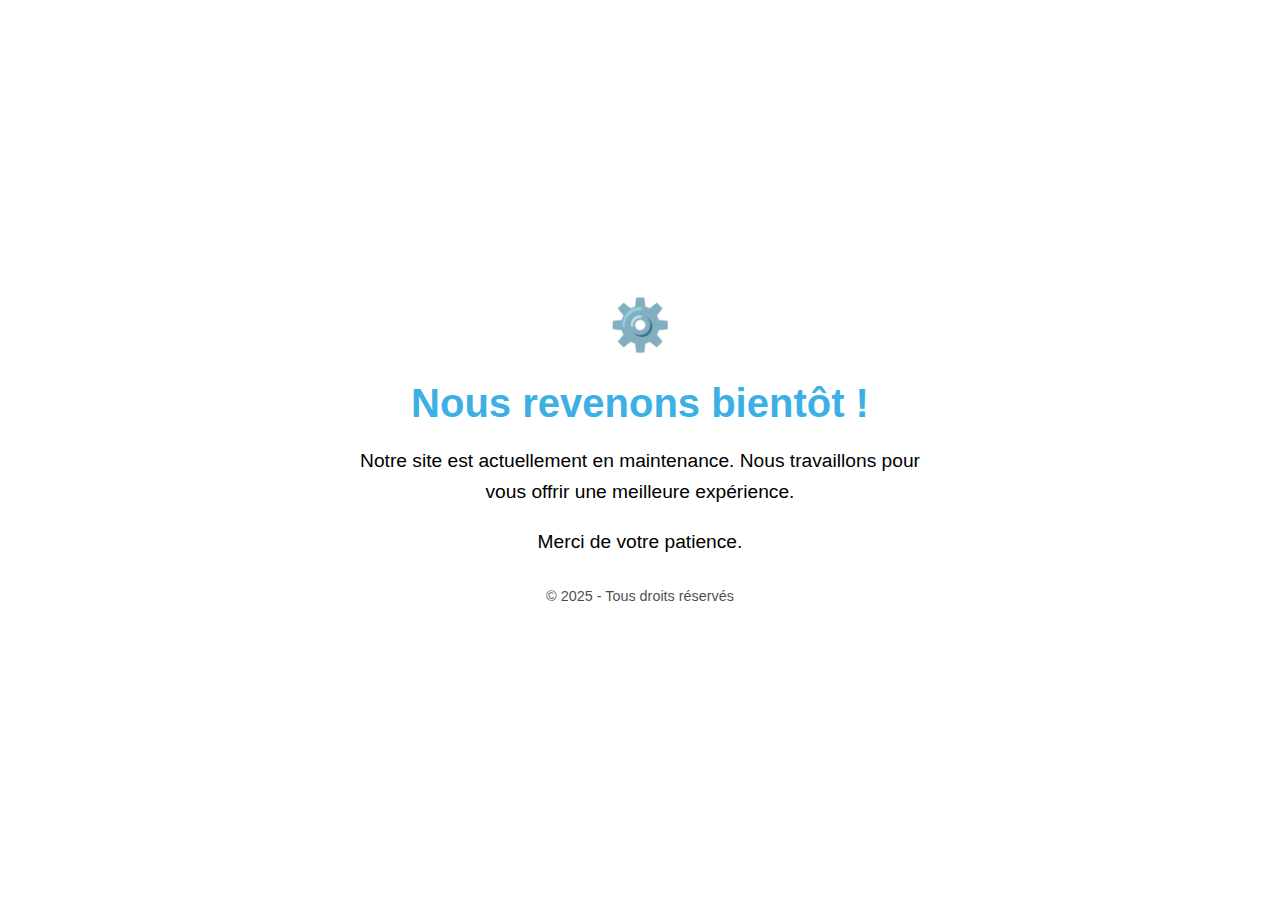
<file: index.html>
<!DOCTYPE html>
<html lang="fr">
<head>
    <meta charset="UTF-8">
    <meta name="viewport" content="width=device-width, initial-scale=1.0">
    <title>Site en Maintenance</title>
    <style>
        /* Styles généraux */
        body {
            font-family: Arial, sans-serif;
            background-color: white;
            margin: 0;
            height: 100vh; /* Prend toute la hauteur de la fenêtre */
            display: flex; /* Utilisation de Flexbox */
            justify-content: center; /* Centre horizontalement */
            align-items: center; /* Centre verticalement */
        }

        .container {
            max-width: 90%; /* Utilisation d'une largeur relative */
            width: 600px; /* Largeur maximale pour les écrans larges */
            text-align: center; /* Texte centré dans le conteneur */
        }

        h1 {
            font-size: 2.5em; /* Taille de police fluide */
            color: #3CB0E5;
            margin-bottom: 20px;
        }

        p {
            font-size: 1.2em; /* Taille de police adaptée */
            margin-top: 10px;
            line-height: 1.6; /* Meilleure lisibilité */
        }

        .gear {
            font-size: 50px;
            animation: spin 2s linear infinite;
            display: inline-block;
        }

        @keyframes spin {
            0% { transform: rotate(0deg); }
            100% { transform: rotate(360deg); }
        }

        .footer {
            margin-top: 30px;
            font-size: 0.9em;
            opacity: 0.7;
        }

        /* Media queries pour petits écrans */
        @media (max-width: 768px) {
            h1 {
                font-size: 2em; /* Réduction de la taille pour petits écrans */
            }

            p {
                font-size: 1em; /* Ajustement de la taille du texte */
                margin-top: 8px;
            }

            .gear {
                font-size: 40px; /* Réduction de l'icône pour petits écrans */
            }
        }

        @media (max-width: 480px) {
            h1 {
                font-size: 1.8em; /* Plus petit pour très petits écrans */
                margin-bottom: 15px;
            }

            p {
                font-size: 0.9em; /* Texte encore plus compact */
                line-height: 1.4; /* Réduction de l'espacement entre les lignes */
            }

            .gear {
                font-size: 35px; /* Taille réduite encore davantage */
            }
        }
    </style>
</head>
<body>

    <div class="container">
        <div class="gear">⚙️</div>
        <h1>Nous revenons bientôt !</h1>
        <p>Notre site est actuellement en maintenance. Nous travaillons pour vous offrir une meilleure expérience.</p>
        <p>Merci de votre patience.</p>
        <div class="footer">© 2025 - Tous droits réservés</div>
    </div>

</body>
</html>
</file>
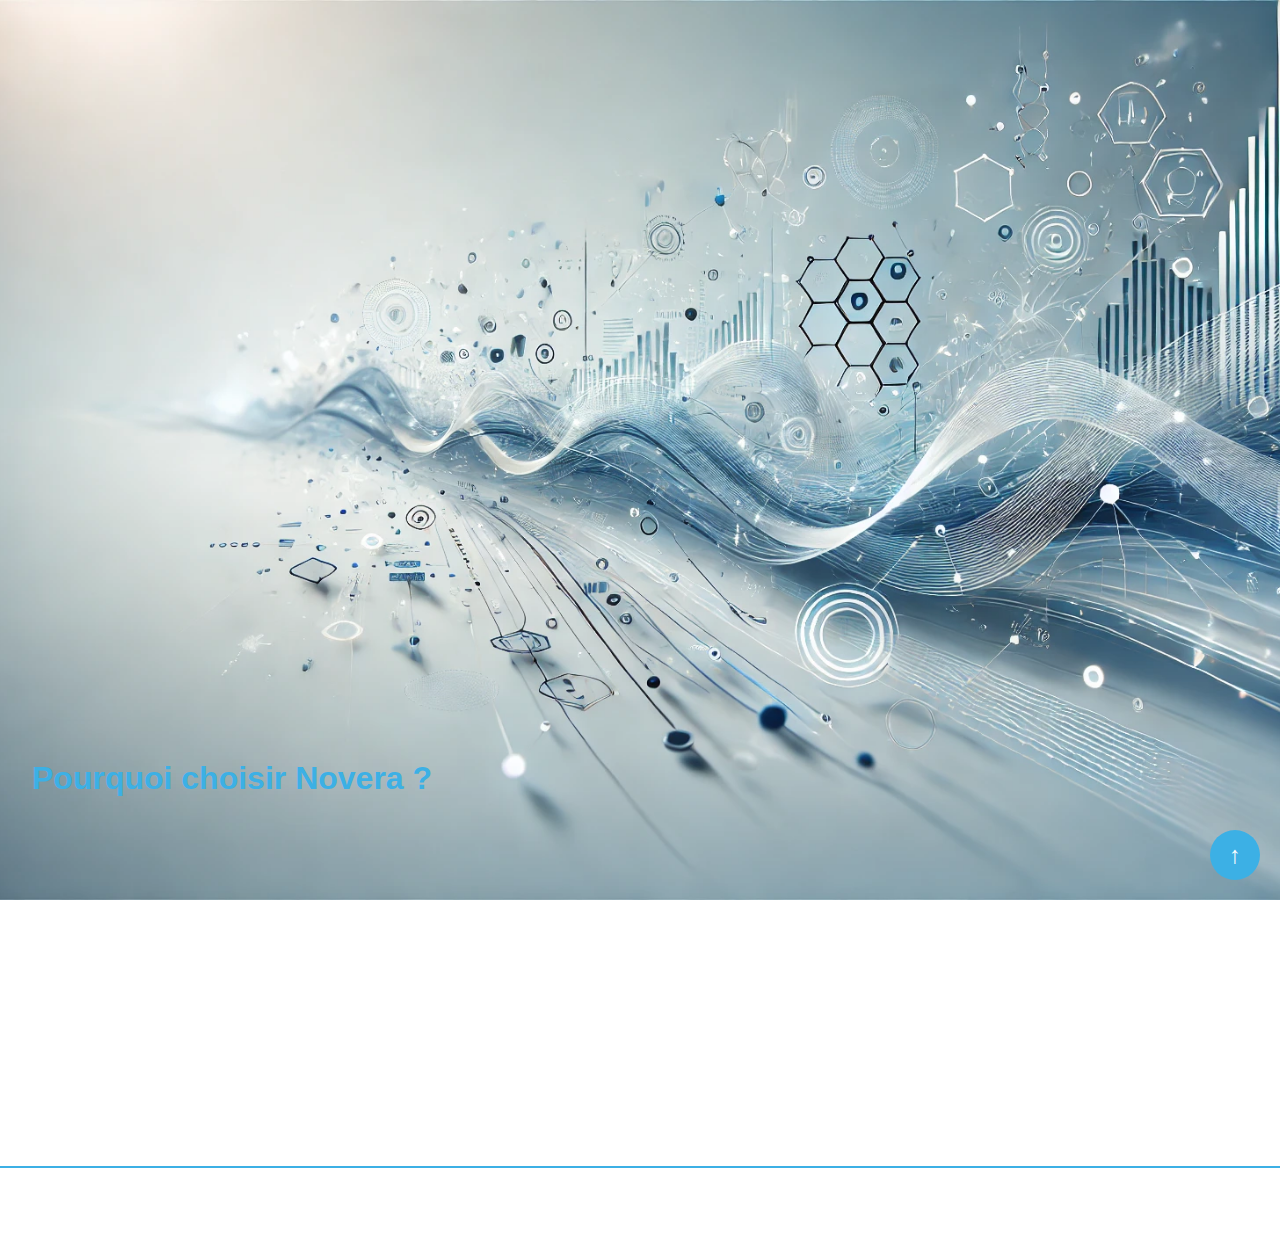
<file: a-propos.html>
<!DOCTYPE html>
    <html lang="fr">
        <head>
            <link rel="icon" sizes="any" href="favicon-32x32.png">
            <link rel="apple-touch-icon" sizes="180x180" href="/apple-touch-icon.png">
            <link rel="icon" type="image/png" sizes="32x32" href="/favicon-32x32.png">
            <link rel="icon" type="image/png" sizes="16x16" href="/favicon-16x16.png">
            <link rel="manifest" href="/site.webmanifest">
            <link rel="mask-icon" href="/safari-pinned-tab.svg" color="#5bbad5">
            <link rel="shortcut icon" href="favicon-32x32.png">
            <link rel="icon" sizes="192x192" href="/android-chrome-192x192.png">
            <link rel="icon" sizes="512x512" href="/android-chrome-512x512.png">
            <meta name="msapplication-TileColor" content="#da532c">
            <meta name="msapplication-config" content="/browserconfig.xml">
            <meta name="theme-color" content="#ffffff">
            
            <meta charset="UTF-8">
            <meta name="viewport" content="width=device-width, initial-scale=1.0">
            <meta name="description" content="Novera - Experts en marketing digital aidant les entreprises à se développer en ligne grâce à des solutions innovantes.">
            <link rel="stylesheet" href="apropos.css">
            <meta name="keywords" content="marketing digital,Stratégie sur mesure, SEO, solutions digitales, visibilité en ligne, publicité en ligne, stratégie digitale">
            <title>À propos - Novera</title>

        </head>
        
    <body>

    <!-- HEADER -->
    <header id="main-header">
        <button class="burger-menu" onclick="toggleMenu()">
            <span></span>
            <span></span>
            <span></span>
        </button>
        <nav class="nav-sidebar" id="nav-sidebar">
            <button class="close-menu" onclick="toggleMenu()">✕</button>
            <a href="index.html" class="nav-link">Accueil</a>
            <a href="services.html" class="nav-link">Services</a>
            <!-- Suppression du lien et du logo pour mobile -->
            <a href="a-propos.html" class="nav-link">À propos</a>
            <a href="contact.html" class="nav-link">Contact</a>
        </nav>
        <div class="desktop-nav">
            <a href="index.html" class="nav-link">Accueil</a>
            <a href="services.html" class="nav-link">Services</a>
            <a href="index.html" class="nav-link logo-link" id="logo-link">
                <img src="Images/vrailogo.jpeg" class="Logo" alt="Logo Agence Novera">
            </a>
            <a href="a-propos.html" class="nav-link">À propos</a>
            <a href="contact.html" class="nav-link">Contact</a>
        </div>
    </header>

        <main>
            <div class="about-container">
                <h1>À propos de Novera</h1>
                <p>Nous sommes spécialisés dans le marketing digital pour aider les entreprises à se développer en ligne grâce à des solutions innovantes.</p>
                
                <h2>Notre Mission</h2>
                <p>Notre mission est d'accompagner nos clients dans leur transformation numérique en leur offrant des services personnalisés qui répondent à leurs besoins spécifiques.</p>
                
                <h2>Notre Équipe</h2>
                <p>Notre équipe est composée de professionnels passionnés par le marketing digital et prêts à relever tous les défis pour garantir la réussite de nos clients.</p>
            </div>
        </main>
        <section id="features" class="services-container">
                <h2>Pourquoi choisir Novera ?</h2>
                <div class="services-list">
                    <div class="service-block Strat">
                        
                        <img src="Images/stratégie-removebg-preview.png" alt="Stratégie">
                        <h3>Stratégie sur mesure</h3>
                        <p>Chaque client bénéficie d'une solution adaptée à ses besoins.</p>
                    </div>
                    <div class="service-block creativite">
                        
                        <img src="Images/créative-removebg-preview.png" alt="Créativité">
                        <h3>Créativité unique</h3>
                        <p>Nous apportons des idées originales pour mettre en avant votre marque.</p>
                    </div>
                    <div class="service-block service-client">
                        
                        <img src="Images/support_client_-removebg-preview.png" alt="Service Client">
                        <h3>Support client 24/7</h3>
                        <p>Notre équipe est disponible à tout moment pour vous accompagner.</p>
                    </div>
                </div>
        </section>
        

        
        <button id="scrollTopBtn">↑</button>
        <!-- Footer -->
        <footer>
            <a href="https://www.instagram.com">
                <img src="Images/icons8-instagram.svg" alt="Instagram">
            </a>
            <a href="https://www.facebook.com">
                <img src="Images/icons8-facebook.svg" alt="Facebook">
            </a>
            <a href="https://x.com">
                <img src="Images/icons8-x.svg" alt="Twitter">
            </a>
        </footer>
        <!-- SCRIPT D'ANIMATION -->
        <script>
            function toggleMenu() {
                const navSidebar = document.getElementById('nav-sidebar');
                navSidebar.classList.toggle('active');
            }

                
        function isElementInViewport(el) {
            const rect = el.getBoundingClientRect();
            return rect.top < window.innerHeight && rect.bottom >= 0;
        }

        function checkSections() {
            const sections = document.querySelectorAll('.section-hidden');
            sections.forEach(section => {
                if (isElementInViewport(section)) {
                    section.classList.add('section-visible');
                }
            });
        }

        window.addEventListener('scroll', checkSections);
        window.addEventListener('load', checkSections);
        checkSections();
        document.addEventListener("DOMContentLoaded", function () {
            document.body.classList.add("loaded"); // Applique l'effet d'entrée

            // Ajoute un effet de transition au clic sur un lien
            document.querySelectorAll("a").forEach(link => {
                link.addEventListener("click", function (e) {
                    if (link.getAttribute("href").includes(".html")) { // Vérifie que c'est bien un lien interne
                        e.preventDefault(); // Empêche la navigation immédiate
                        document.body.classList.add("fade-out"); // Déclenche l'effet de sortie
                        setTimeout(() => {
                            window.location.href = link.href; // Change la page après la transition
                        }, 500); // Attendre la durée de l'animation (0.5s)
                    }
                });
            });
        });
        document.addEventListener("DOMContentLoaded", function () {
            const scrollTopBtn = document.getElementById("scrollTopBtn");

            window.addEventListener("scroll", function () {
                const scrollPosition = window.scrollY + window.innerHeight;
                const pageHeight = document.documentElement.scrollHeight;

                // Affiche le bouton uniquement lorsque l'utilisateur atteint les 90% de la page
                if (scrollPosition >= pageHeight * 0.9) {
                    scrollTopBtn.classList.add("visible");
                } else {
                    scrollTopBtn.classList.remove("visible");
                }
            });

            scrollTopBtn.addEventListener("click", function () {
                window.scrollTo({
                    top: 0,
                    behavior: "smooth"
                });
            });
        });
        document.addEventListener("DOMContentLoaded", function () {
            document.body.classList.add("loaded"); // Applique l'effet d'entrée

            // Ajoute un effet de transition au clic sur un lien
            document.querySelectorAll("a").forEach(link => {
                link.addEventListener("click", function (e) {
                    if (link.getAttribute("href").includes(".html")) { // Vérifie que c'est bien un lien interne
                        e.preventDefault(); // Empêche la navigation immédiate
                        document.body.classList.add("fade-out"); // Déclenche l'effet de sortie
                        setTimeout(() => {
                            window.location.href = link.href; // Change la page après la transition
                        }, 500); // Attendre la durée de l'animation (0.5s)
                    }
                });
            });
        });
        </script>


    </body>
</html>
</file>
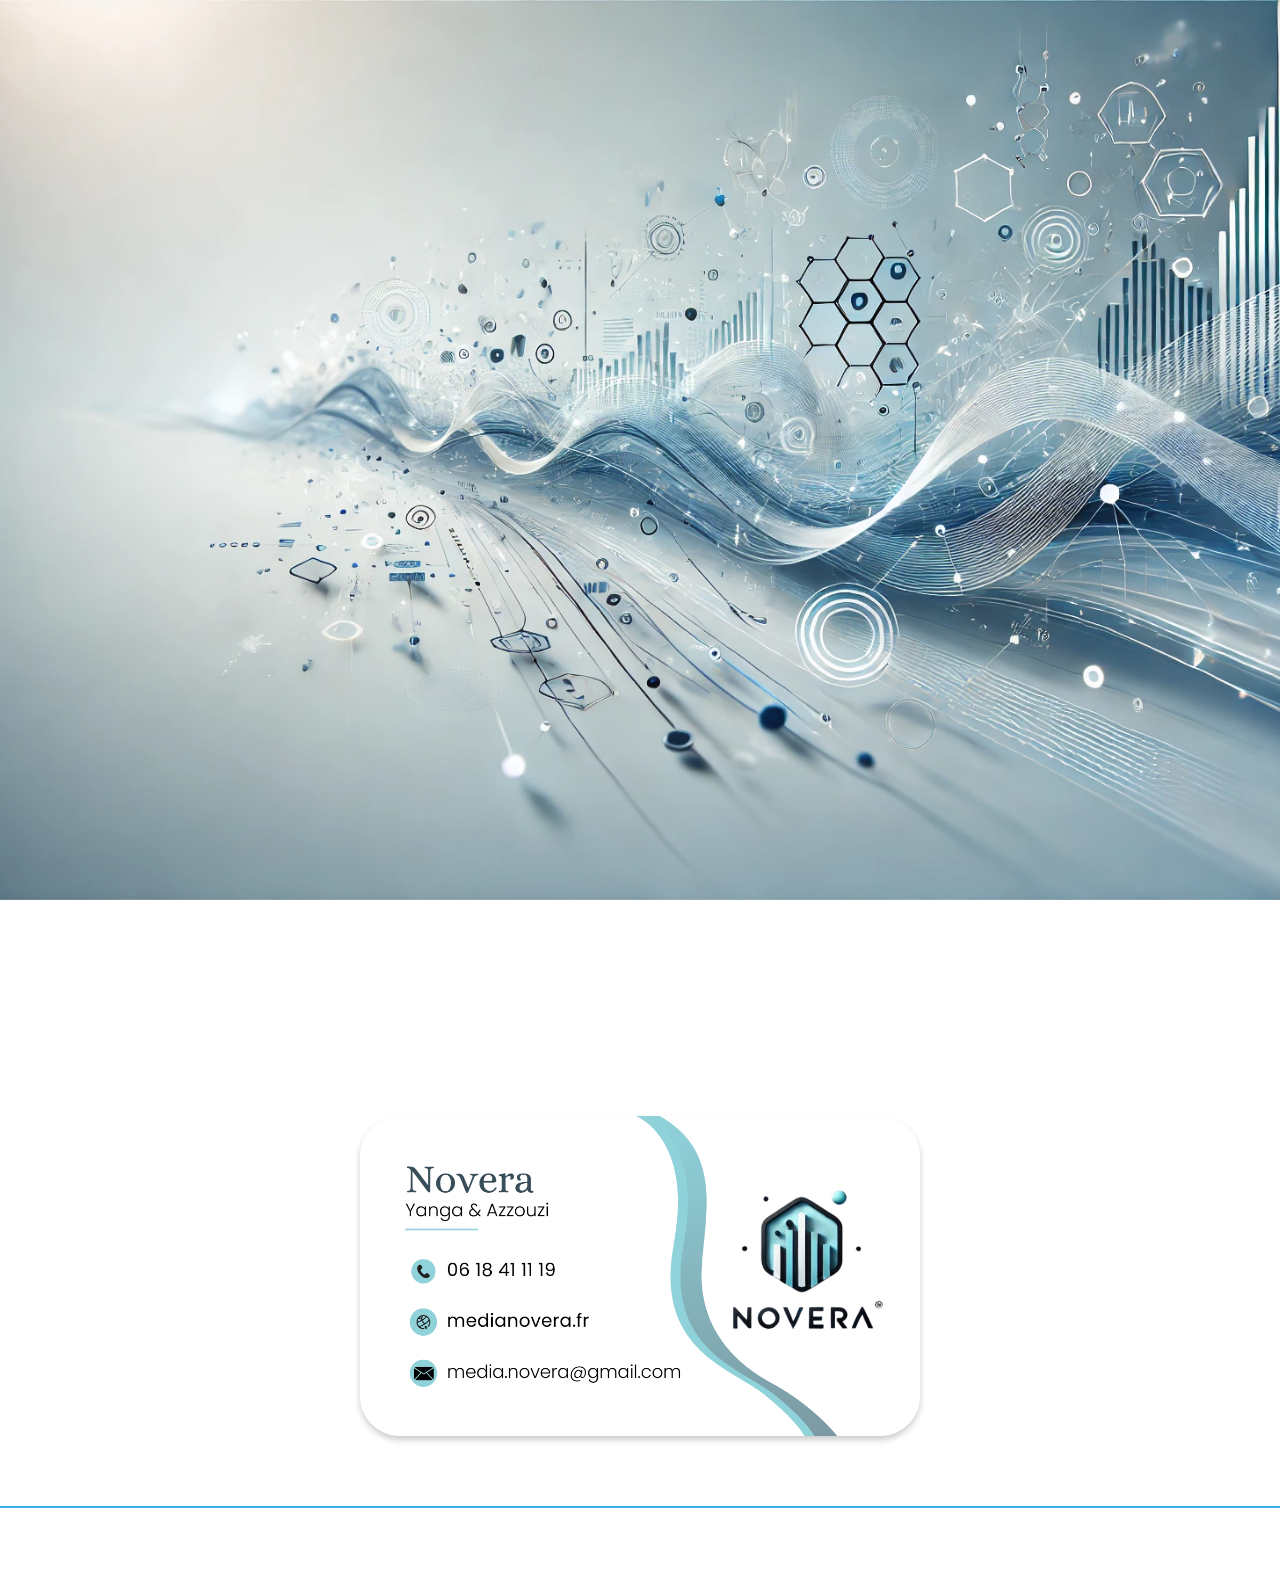
<file: contact.html>
<!DOCTYPE html>
<html lang="fr">
<head>
    <link rel="icon" sizes="any" href="favicon-32x32.png">
    <link rel="apple-touch-icon" sizes="180x180" href="/apple-touch-icon.png">
    <link rel="icon" type="image/png" sizes="32x32" href="/favicon-32x32.png">
    <link rel="icon" type="image/png" sizes="16x16" href="/favicon-16x16.png">
    <link rel="manifest" href="/site.webmanifest">
    <link rel="mask-icon" href="/safari-pinned-tab.svg" color="#5bbad5">
    <link rel="shortcut icon" href="favicon-32x32.png">
    <link rel="icon" sizes="192x192" href="/android-chrome-192x192.png">
    <link rel="icon" sizes="512x512" href="/android-chrome-512x512.png">
    <meta name="msapplication-TileColor" content="#da532c">
    <meta name="msapplication-config" content="/browserconfig.xml">
    <meta name="theme-color" content="#ffffff">
    
    <meta charset="UTF-8">
    <meta name="viewport" content="width=device-width, initial-scale=1.0">
    <link rel="stylesheet" href="contact.css">
    <title>Contactez-nous | Novera</title>
    <meta name="keywords" content="Novera, marketing digital, SEO, solutions digitales, visibilité en ligne,
    conrtact Novera,novera,NOVERA,Novera Marketing, Novera web site , Novera site web,novera site internet contact , 
    novera clermont ferrand , clermont marketing , publicité en ligne, stratégie digitale">
    <meta name="description" content="Novera propose des solutions digitales sur mesure pour améliorer la visibilité
     et la performance de votre entreprise. Offrez à votre commerce une vitrine digitale moderne.">
</head>
<body>
    <!-- Header -->
    <header id="main-header">
        <button class="burger-menu" onclick="toggleMenu()">
            <span></span>
            <span></span>
            <span></span>
        </button>
        <nav class="nav-sidebar" id="nav-sidebar">
            <button class="close-menu" onclick="toggleMenu()">✕</button>
            <a href="index.html" class="nav-link">Accueil</a>
            <a href="services.html" class="nav-link">Services</a>
            <a href="a-propos.html" class="nav-link">À propos</a>
            <a href="contact.html" class="nav-link">Contact</a>
        </nav>
        <div class="desktop-nav">
            <a href="index.html" class="nav-link">Accueil</a>
            <a href="services.html" class="nav-link">Services</a>
            <a href="index.html" class="nav-link logo-link" id="logo-link">
                <img src="Images/vrailogo.jpeg" class="Logo" alt="Logo Agence Novera">
            </a>
            <a href="a-propos.html" class="nav-link">À propos</a>
            <a href="contact.html" class="nav-link">Contact</a>
        </div>
    </header>

    <!-- Section principale -->
    <main>
        <h1>Contactez-Nous</h1>
        <p>Vous avez des questions ou souhaitez discuter de vos projets ? N'hésitez pas à nous contacter.</p>

        <div class="contact-form">
            <form id="contactForm">
                <label for="name">Nom</label>
                <input type="text" id="name" name="name" required>

                <label for="email">Email</label>
                <input type="email" id="email" name="email" required>

                <label for="message">Message</label>
                <textarea id="message" name="message" rows="5" required></textarea>

                <button type="submit">Envoyer</button>
            </form>
            <div id="notification" style="display: none; color: #3CB0E5; margin-top : 5%; ">Votre message a été envoyé avec succès !</div>
        </div>
    </main>
    <!-- Section Carte de Visite -->
    <section class="business-card">
        <div class="card-container">
            <img src="Images/Business card 3 (1).png" alt="Carte de visite" class="business-card-image" id="businessCard">
        </div>
    </section>

    <button id="scrollTopBtn">↑</button>

    <!-- Footer -->
    <footer>
        <a href="https://www.instagram.com/">
            <img src="Images/icons8-instagram.svg" alt="Instagram">
        </a>
        <a href="https://www.facebook.com/">
            <img src="Images/icons8-facebook.svg" alt="Facebook">
        </a>
        <a href="https://x.com/">
            <img src="Images/icons8-x.svg" alt="Twitter">
        </a>
    </footer>

    <script>
        document.getElementById('contactForm').addEventListener('submit', function(event) {
            event.preventDefault(); // Empêche l'envoi par défaut du formulaire

            const formData = new FormData(this);

            fetch('envoyer.php', {
                method: 'POST',
                body: formData
            })
            .then(response => response.text())
            .then(data => {
                document.getElementById('notification').style.display = 'block';
                // Optionnellement, réinitialiser le formulaire
                document.getElementById('contactForm').reset();
            })
            .catch(error => {
                console.error('Erreur:', error);
            });
        });

        function toggleMenu() {
            const navSidebar = document.getElementById('nav-sidebar');
            navSidebar.classList.toggle('active');
        }

        document.addEventListener("DOMContentLoaded", function () {
            const image = document.getElementById('businessCard');
            document.addEventListener('mousemove', function(e) {
                const width = window.innerWidth;
                const height = window.innerHeight;
                const mouseX = e.clientX;
                const mouseY = e.clientY;
                const rotateY = (mouseX / width * -60) + 30; // Calcul de la rotation sur l'axe Y
                const shadowX = (mouseX - width / 2) / width * 40;
                const shadowY = (mouseY - height / 2) / height * 40;
                image.style.transform = `rotateY(${rotateY}deg)`;
                image.style.boxShadow = `${shadowX}px ${shadowY}px 20px rgba(0, 0, 0, 0.3)`;
            });

            const scrollTopBtn = document.getElementById("scrollTopBtn");

            window.addEventListener("scroll", function () {
                const scrollPosition = window.scrollY + window.innerHeight;
                const pageHeight = document.documentElement.scrollHeight;

                // Affiche le bouton uniquement lorsque l'utilisateur atteint les 90% de la page
                if (scrollPosition >= pageHeight * 0.9) {
                    scrollTopBtn.classList.add("visible");
                } else {
                    scrollTopBtn.classList.remove("visible");
                }
            });

            scrollTopBtn.addEventListener("click", function () {
                window.scrollTo({
                    top: 0,
                    behavior: "smooth"
                });
            });

            document.body.classList.add("loaded"); // Applique l'effet d'entrée

            // Ajoute un effet de transition au clic sur un lien
            document.querySelectorAll("a").forEach(link => {
                link.addEventListener("click", function (e) {
                    if (link.getAttribute("href").includes(".html")) { // Vérifie que c'est bien un lien interne
                        e.preventDefault(); // Empêche la navigation immédiate
                        document.body.classList.add("fade-out"); // Déclenche l'effet de sortie
                        setTimeout(() => {
                            window.location.href = link.href; // Change la page après la transition
                        }, 500); // Attendre la durée de l'animation (0.5s)
                    }
                });
            });
        });
    </script>
</body>
</html>
</file>
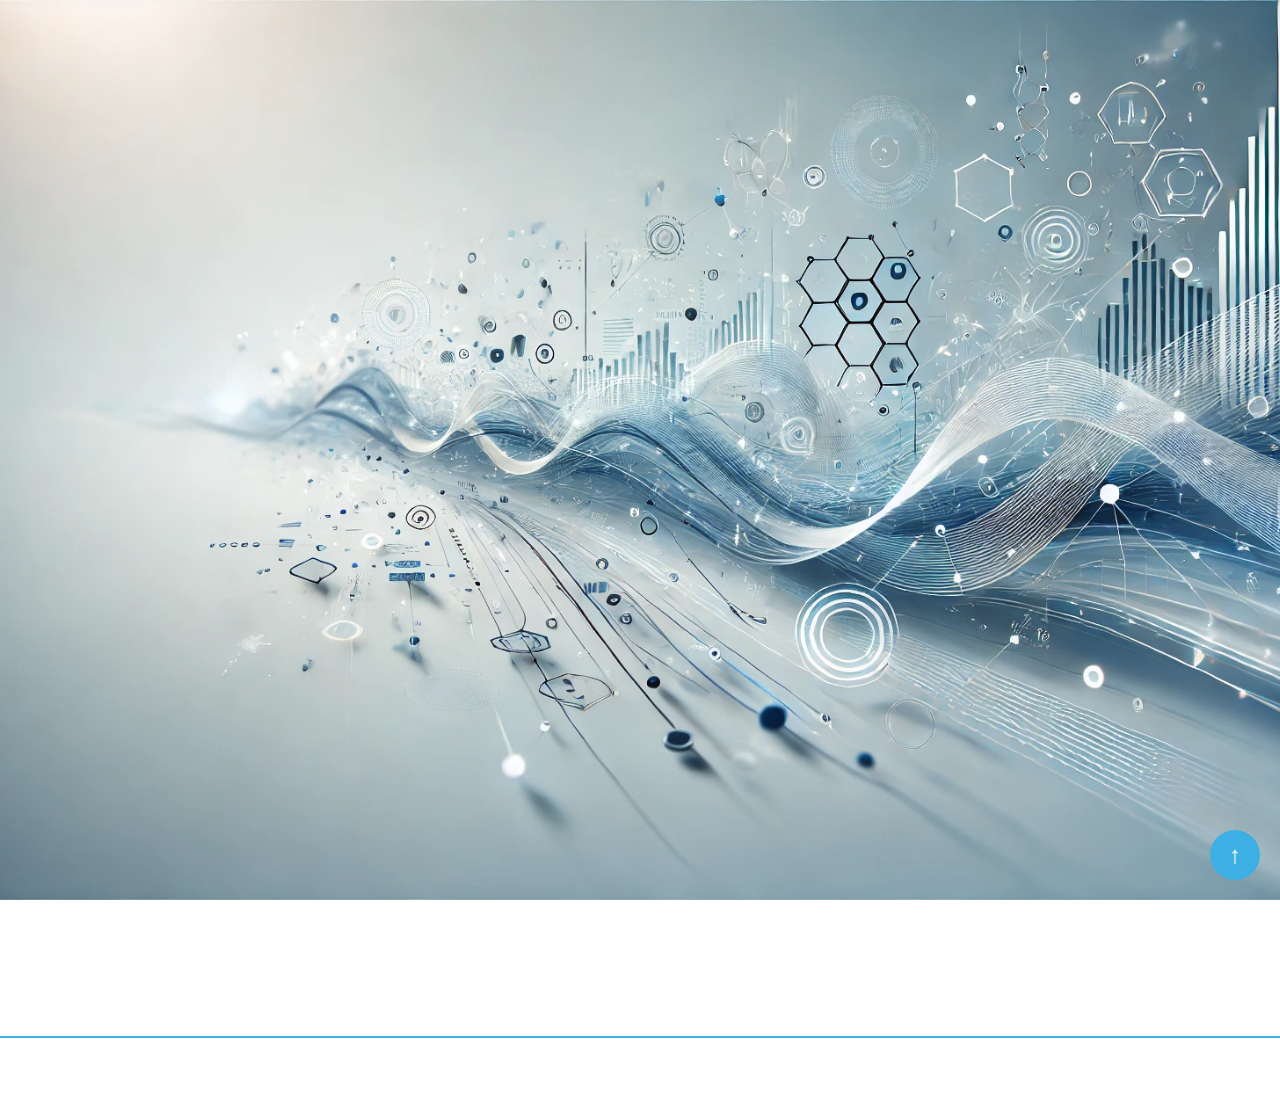
<file: services.html>
<!DOCTYPE html>
<html lang="fr">
<head>
    <link rel="icon" sizes="any" href="favicon-32x32.png">
    <link rel="apple-touch-icon" sizes="180x180" href="/apple-touch-icon.png">
    <link rel="icon" type="image/png" sizes="32x32" href="/favicon-32x32.png">
    <link rel="icon" type="image/png" sizes="16x16" href="/favicon-16x16.png">
    <link rel="manifest" href="/site.webmanifest">
    <link rel="mask-icon" href="/safari-pinned-tab.svg" color="#5bbad5">
    <link rel="shortcut icon" href="favicon-32x32.png">
    <link rel="icon" sizes="192x192" href="/android-chrome-192x192.png">
    <link rel="icon" sizes="512x512" href="/android-chrome-512x512.png">
    <meta name="msapplication-TileColor" content="#da532c">
    <meta name="msapplication-config" content="/browserconfig.xml">
    <meta name="theme-color" content="#ffffff">
    

    <meta charset="UTF-8">
    <meta name="viewport" content="width=device-width, initial-scale=1.0">
    <link rel="stylesheet" href="service.css">
    <title>Marketing Digital Novera | Solutions Digitales Sur Mesure pour Votre Entreprise</title>
    <meta name="description" content="Découvrez nos services en marketing digital, SEO, gestion des réseaux sociaux, publicité en ligne et développement web. Boostez votre visibilité et performances avec Novera.">
    <meta name="keywords" content="marketing digital, SEO, solutions digitales, visibilité en ligne, publicité en ligne, stratégie digitale">

</head>
<body>

    <!-- HEADER -->
    <header id="main-header">
        <button class="burger-menu" onclick="toggleMenu()">
            <span></span>
            <span></span>
            <span></span>
        </button>
        <nav class="nav-sidebar" id="nav-sidebar">
            <button class="close-menu" onclick="toggleMenu()">✕</button>
            <a href="index.html" class="nav-link">Accueil</a>
            <a href="services.html" class="nav-link">Services</a>
            <!-- Suppression du lien et du logo pour mobile -->
            <a href="a-propos.html" class="nav-link">À propos</a>
            <a href="contact.html" class="nav-link">Contact</a>
        </nav>
        <div class="desktop-nav">
            <a href="index.html" class="nav-link">Accueil</a>
            <a href="services.html" class="nav-link">Services</a>
            <a href="index.html" class="nav-link logo-link" id="logo-link">
                <img src="Images/vrailogo.jpeg" class="Logo" alt="Logo Agence Novera">
            </a>
            <a href="a-propos.html" class="nav-link">À propos</a>
            <a href="contact.html" class="nav-link">Contact</a>
        </div>
    </header>


    <!-- Section principale : Nos Services -->
    <main>
        <section class="services-container" itemscope itemtype="https://schema.org/Service" >
            <div class="service-block content-hidden">
                <h1>Nos Services de Marketing Digital pour Votre Entreprise</h1>
                <p>Découvrez comment nous pouvons vous aider à atteindre vos objectifs grâce à notre expertise en marketing digital.</p>
                <a href="contact.html" class="service-link">Prendre un rendez-vous</a>
            </div>

            <div class="service-block content-hidden"   itemscope itemtype="https://schema.org/Service" >
                <img src="Images/facebookads.webp" alt="Publicité Digitale" class="service-icon">
                <h2>Publicité Digitale</h2>
                <p>Boostez votre visibilité en ligne avec des campagnes publicitaires performantes.</p>
            </div>

            <div class="service-block content-hidden" itemscope itemtype="https://schema.org/Service">
                <img src="Images/gestion_des_reseaux.webp" alt="Gestion des Réseaux Sociaux" class="service-icon">
                <h2>Gestion des Réseaux Sociaux</h2>
                <p>Créez une communauté engagée autour de votre marque grâce à notre expertise.</p>
            </div>

            <div class="service-block content-hidden" itemscope itemtype="https://schema.org/Service" >
                <img src="Images/Création_du contenue.webp" alt="SEO et Création de Contenu" class="service-icon">
                <h2>Optimisation SEO</h2>
                <p>Optimisez votre site pour améliorer votre positionnement sur les moteurs de recherche.</p>
            </div>

            <div class="service-block content-hidden" itemscope itemtype="https://schema.org/Service">
                <img src="Images/mail_devloppement.webp" alt="Email Marketing" class="service-icon">
                <h2>Email Marketing</h2>
                <p>Communiquez efficacement avec vos clients grâce à des campagnes email ciblées.</p>
            </div>
 
            <div class="service-block content-hidden"    itemscope itemtype="https://schema.org/Service">
                <img src="Images/web_devloppement.webp" alt="Développement Web" class="service-icon">
                <h2>Développement Web</h2>
                <p>Créez un site web performant pour représenter votre entreprise en ligne.</p>
            </div>
        </section>
    </main>

    <!-- Bouton Retour en haut -->
    <button id="scrollTopBtn">↑</button>

    <!-- Footer -->
    <footer>
        <a href="https://www.instagram.com">
            <img src="Images/icons8-instagram.svg" alt="Instagram">
        </a>
        <a href="https://www.facebook.com">
            <img src="Images/icons8-facebook.svg" alt="Facebook">
        </a>
        <a href="https://x.com">
            <img src="Images/icons8-x.svg" alt="X">
        </a>
    </footer>

    <!-- Script -->
    <script>
            function toggleMenu() {
                const navSidebar = document.getElementById('nav-sidebar');
                navSidebar.classList.toggle('active');
            }

            function isElementInViewport(el) {
                const rect = el.getBoundingClientRect();
                return rect.top < window.innerHeight && rect.bottom >= 0;
            }

            function checkSections() {
                const sections = document.querySelectorAll('.section-hidden');
                sections.forEach(section => {
                    if (isElementInViewport(section)) {
                        section.classList.add('section-visible');
                    }
                });
            }

            window.addEventListener('scroll', checkSections);
            window.addEventListener('load', checkSections);
            checkSections();
            document.addEventListener("DOMContentLoaded", function () {
                document.body.classList.add("loaded"); // Applique l'effet d'entrée

                // Ajoute un effet de transition au clic sur un lien
                document.querySelectorAll("a").forEach(link => {
                    link.addEventListener("click", function (e) {
                        if (link.getAttribute("href").includes(".html")) { // Vérifie que c'est bien un lien interne
                            e.preventDefault(); // Empêche la navigation immédiate
                            document.body.classList.add("fade-out"); // Déclenche l'effet de sortie
                            setTimeout(() => {
                                window.location.href = link.href; // Change la page après la transition
                            }, 500); // Attendre la durée de l'animation (0.5s)
                        }
                    });
                });
            });
            document.addEventListener("DOMContentLoaded", function () {
                const scrollTopBtn = document.getElementById("scrollTopBtn");

                window.addEventListener("scroll", function () {
                    const scrollPosition = window.scrollY + window.innerHeight;
                    const pageHeight = document.documentElement.scrollHeight;

                    // Affiche le bouton uniquement lorsque l'utilisateur atteint les 90% de la page
                    if (scrollPosition >= pageHeight * 0.9) {
                        scrollTopBtn.classList.add("visible");
                    } else {
                        scrollTopBtn.classList.remove("visible");
                    }
                });

                scrollTopBtn.addEventListener("click", function () {
                    window.scrollTo({
                        top: 0,
                        behavior: "smooth"
                    });
                });
            });
            function disableLogoLink() {
            const logoLink = document.getElementById('logo-link');
            if (window.innerWidth <= 768) {
                logoLink.removeAttribute('href');
                console.log('Lien du logo désactivé pour le mobile.');
            } else {
                logoLink.setAttribute('href', 'index.html');
                console.log('Lien du logo activé pour les écrans larges.');
            }
        }

        window.addEventListener('resize', disableLogoLink);
        window.addEventListener('load', disableLogoLink);
    </script>

</body>
</html>
</file>
<file: apropos.css>
/* RESET */
* {
    margin: 0;
    padding: 0;
    box-sizing: border-box;
}
.fade-out 
{
    opacity: 0;
    transition: opacity 0.5s ease-in-out;
}

/* BODY */
body {
    font-family: Arial, sans-serif;
    text-align: center;
    background: url('Images/Arière\ plan.jpeg') no-repeat center center fixed;
    background-size: cover;
    animation: enableScroll 8s forwards;
    opacity: 0;
    transition: opacity 0.5s ease-in-out;
}

body.loaded {
    opacity: 1;
}


.image-wrapper {
    height: 100vh;
    display: flex;
    flex-direction: column;
    justify-content: center;
    align-items: center;
    text-align: center;
    color: white;
    padding: 20px;
    margin-left: 12%; /* Décalage vers la gauche */
}



/* HEADER - ANIMATION */
#main-header {
    position: fixed;
    z-index: 1000;
    top: -100px;
    left: 0;
    width: 100%;
    background: white;
    padding: 15px 0;
    box-shadow: 0px 2px 5px rgba(0, 0, 0, 0.1);
    display: flex;
    justify-content: center;
    align-items: center;
    animation: slideDown 1s ease-out 2.4s forwards;
}
.burger-menu {
    display: none;
    position: absolute;
    top: 0px;
    left: 15px;
    width: 25px;
    height: 15px;
    cursor: pointer;
    justify-content: center;
    align-items: center;
    background-color: white;
    border: white;
    box-shadow: 1px 4px 10px rgb(116, 181, 218);
}
.burger-menu span {
    display: block;
    width: 100%;
    height: 4px;
    background-color:#3CB0E5;
    margin: 4px 0;
    transition: background-color 0.3s, transform 0.3s;
    box-shadow: #3CB0E5;
}

/* NAVIGATION */
nav {
    display: flex;
    align-items: center;
    gap: 50px;
}


nav a {
    text-decoration: none;
    color: black;
    font-size: 20px;
    font-weight: bold;
    position: relative;
    transition: color 0.3s ease;
    
}

/* Changement de couleur au survol */
nav a:hover {
    color: #3CB0E5;
    text-shadow: 0px 4px 6px rgba(0, 0, 0, 0.2);  /* Ombre portée au survol */
    transform: scale(1.3);
    transition: transform 0.3s ease;
}

/* Accent sur "Accueil" */
nav a[href="a propos.html"] {
    color: #3CB0E5;
}

nav a[href="a propos.html"]::after {
    content: "";
    display: block;
    width: 100%;
    height: 2px;
    background-color: #3CB0E5;
    position: absolute;
    bottom: -5px;
    left: 0;
    transition: transform 0.3s ease;
}



/* Ajout d'un délai progressif pour chaque lien */
.nav-link:nth-child(1) { animation-delay: 2.5s; }
.nav-link:nth-child(2) { animation-delay: 3s; }
.nav-link:nth-child(3) { animation-delay: 3.5s; }
.nav-link:nth-child(4) { animation-delay: 4s; }
.nav-link:nth-child(5) { animation-delay: 4.5s; }
.nav-sidebar {
    position: fixed;
    top: 0;
    left: -250px;
    width: 250px;
    height: 100%;
    background-color: white;
    box-shadow: 2px 0 5px rgba(0, 0, 0, 0.5);
    transition: left 0.3s ease;
    display: flex;
    flex-direction: column; /* Aligner les éléments verticalement */
    padding-top: 60px; /* Ajoute un espace en haut pour le bouton de fermeture */
}
.nav-sidebar.active {
    left: 0;
}
.nav-sidebar .close-menu {
    font-size: 30px;
    position: absolute;
    top: 15px;
    right: 15px;
    cursor: pointer;
    color: #3CB0E5;
    border: white;
    background-color: white;
    box-shadow: 3px 2px 2px rgb(116, 181, 218);

}
.nav-sidebar a {
    display: block;
    text-decoration: none;
    color: black;
    padding: 10px 20px;
    border-bottom: 1px solid white; /* Ajoute une ligne de séparation entre les liens */

}

/* Styles pour mobile */
@media screen and (max-width: 768px) {
    .burger-menu {
        display: flex;
    }

    .burger-menu.active span:nth-child(1) {
        transform: rotate(45deg) translate(5px, 5px);
    }

    .burger-menu.active span:nth-child(2) {
        opacity: 0;
    }

    .burger-menu.active span:nth-child(3) {
        transform: rotate(-45deg) translate(5px, -5px);
    }

    .nav-sidebar .close-menu {
        display: block;
    }

    .desktop-nav {
        display: none; /* Cache la navigation de bureau sur mobile */
    }
}

/* Styles pour grand écran */
@media screen and (min-width: 769px) {
    .nav-sidebar {
        display: none; /* Cache la navigation mobile sur grand écran */
    }
}

.desktop-nav {
    display: flex;
    align-items: center;
    gap: 50px; /* Même espacement que votre CSS original */
}

.desktop-nav a {
    text-decoration: none;
    color: black;
    font-size: 20px;
    font-weight: bold;
    position: relative;
    transition: color 0.3s ease;
}

/* Accent sur "Accueil" */
nav a[href="a-propos.html"] {
    color: #3CB0E5;
}

nav a[href="a-propos.html"]::after {
    content: "";
    display: block;
    width: 100%;
    height: 2px;
    background-color: #3CB0E5;
    position: absolute;
    bottom: -5px;
    left: 0;
    transition: transform 0.3s ease;
}

/* Changement de couleur au survol */
.desktop-nav a:hover {
    color: #3CB0E5;
    text-shadow: 0px 4px 6px rgba(0, 0, 0, 0.2);  /* Ombre portée au survol */
    transform: scale(1.3);
    transition: transform 0.3s ease;
}

/* Styles pour mobile */
@media screen and (max-width: 768px) {
    .burger-menu {
        display: block;
    }

    .nav-sidebar .close-menu {
        display: block;
    }

    .desktop-nav {
        display: none; /* Cache la navigation de bureau sur mobile */

    }
} 

/* Styles pour grand écran */
@media screen and (min-width: 769px) {
    .nav-sidebar {
        display: none; /* Cache la navigation mobile sur grand écran */
    }
}

/* LOGO */
.Logo {
    width: 60px;
    height: 60px;
    border-radius: 50%;
    object-fit: cover;
    opacity: 0;
    transform: scale(0.5);
    animation: fadeInZoom 1s ease-out 3s forwards;
}

main {
    padding: 5% 2%;
    text-align: center;
    background-color: white;
    max-width: 90%;  /* Utilise un pourcentage pour l'adaptabilité */
    max-height: 90vh; /* 90% de la hauteur de l'écran */
    margin: 0 auto; /* Centre l'élément */
    border-radius: 30px; /* Diminue légèrement le rayon des bords */
    opacity: 0;
    animation: fadeIn 1.5s ease-out 2s forwards;
    margin-top: 10%;
}

/* Images dans les blocs de service */
.services-container img {
    width: 100%;
    height: auto;
}

/* Styles pour les blocs de service */
.service-block {
    margin-bottom: 20px;
}

/* Media Queries pour mobile */
@media (max-width: 768px) {
    nav a {
        display: block;
        margin: 10px 0;
    }
    .services-list {
        display: flex;
        flex-direction: column;
    }
    .service-block {
        margin-bottom: 20px;
    }
}

/* Media Queries pour tablettes */
@media (min-width: 768px) and (max-width: 1024px) {
    .services-list {
        display: grid;
        grid-template-columns: repeat(2, 1fr);
        gap: 20px;
    }
}
/* SECTIONS */
section {
    padding: 2rem 1rem;
    max-width: 100%;
    margin: auto;
    text-align: left;
}

h1 {
    color: #3CB0E5;
    text-shadow: black;
}

h2 {
    color: #3CB0E5;
    font-size: 2rem;
    margin-bottom: 1rem;
    padding: 0.5rem 1rem;
    border-radius: 15px;
    animation: fadeIn 3.5s ease-out forwards;
    display: inline-block;
}

p {
    margin: 1.5rem;
    border-radius: 50px;
    font-size: 1rem;
    margin-bottom: 1%
}

/* Importation de la police */
@import url('https://fonts.googleapis.com/css2?family=Poppins:wght@300;400;600&display=swap');

/* Réinitialisation générale */
* {
    margin: 0;
    padding: 0;
    box-sizing: border-box;
    font-family: 'Poppins', sans-serif;
}

/* Style du conteneur principal */
.about-container {
    margin: auto;
    max-width: 900px;
    text-align: center;
    padding: 20px;
    opacity: 0;
    animation: fadeIn 1.5s ease-out 2s forwards;
}

.about-container { animation-delay: 1.5s; }

.about-container h1 {
    font-size: 2.5rem;
    color: #333;
    margin-bottom: 10px;
}

.about-container h2 {
    font-size: 1.8rem;
    color:#3CB0E5;
    margin-top: 20px;
}

.about-container p {
    font-size: 1rem;
    color: #555;
    line-height: 1.6;
    margin-top: 10px;
}

/* Responsive adjustments */
@media (max-width: 768px) {
    section {
        padding: 1rem;
        margin-left: auto;
        height: auto;
    }

    h2 {
        font-size: 1.5rem;
        margin-bottom: 1rem;
    }

    p {
        margin: 1rem;
        font-size: 0.9rem;
    }
    .about-container p :nth-child(3)
    {
        margin-bottom: 70%;
    }


    .about-container {
        padding: 10px;
    }

    .about-container h1 {
        font-size: 2rem;
    }

    .about-container h2 {
        font-size: 1.5rem;
    }

    .about-container p {
        font-size: 0.9rem;
        margin-top: 10px;
    }
}

/* Grille des services */
.services-list {
    display: flex;
    flex-wrap: wrap;
    gap: 20px;
    justify-content: center; /* Centrer les éléments horizontalement */
    margin: auto ;
    margin-left: 10%;
}

/* Bloc service */
.service-block {
    background: white;
    padding: 20px;
    border-radius: 60px;
    transition: transform 0.3s ease, box-shadow 0.3s ease;
    text-align: center; /* Centrer le texte à l'intérieur du bloc */
    opacity: 0;
    transform: translateY(20px);
    animation: fadeInUp 1.5s ease-out forwards;
    flex: 1 1 calc(33.333% - 40px); /* Ajustement pour centrer les blocs */
    box-sizing: border-box;
    max-width: 350px; /* Limite la largeur maximale des blocs */
    margin: 10px; /* Marge pour espacement */
}

/* Images dans les blocs de service */
.service-block img {
    width: 120px;
    height: 120px;
    border-radius: 50%;
    margin: 0 auto 20px; /* Centre l'image et ajoute une marge inférieure */
}

/* Titres des blocs */
.service-block h3 {
    font-size: 1.5rem;
    color: #3CB0E5;
    margin-bottom: 10px;
}

/* Paragraphes des blocs */
.service-block p {
    font-size: 1rem;
    color: #555;
    text-align: center; /* Centre le texte du paragraphe */
    text-shadow: 3px 6px 8px rgba(0, 0, 0, 0.1);
}

/* Ajustements pour les écrans mobiles */
@media (max-width: 768px) {
    .service-block {
        flex: 1 1 100%; /* Un bloc par ligne sur mobile */
    }
}




/* FOOTER - ANIMATION (MÊME QUE LE HEADER) */
#main-footer {
    bottom: -100px;
    left: 0;
    width: 100%;
    background: white;
    padding: 20px;
    box-shadow: 0px -2px 5px rgba(0, 0, 0, 0.1);
    display: flex;
    justify-content: center;
    gap: 20px;
    border-top: 2px solid #3CB0E5;
    animation: slideUp 1.5s ease-out 5.5s forwards;
    margin-top: 30px;
}






/* ANIMATIONS */
@keyframes fadeIn {
    from { opacity: 0; }
    to { opacity: 1; }
}

@keyframes moveUp {
    from { transform: translateY(0); }
    to { transform: translateY(-250px); }
}

@keyframes slideDown {
    from { top: -100px; opacity: 0; }
    to { top: 0; opacity: 1; }
}

@keyframes slideUp {
    from { bottom: -100px; opacity: 0; }
    to { bottom: 0; opacity: 1; }
}

@keyframes fadeInUp {
    from { opacity: 0; transform: translateY(20px); }
    to { opacity: 1; transform: translateY(0); }
}

@keyframes fadeInZoom {
    from { opacity: 0; transform: scale(0.5); }
    to { opacity: 1; transform: scale(1); }
}

#scrollTopBtn {
    position: fixed;
    bottom: 20px;
    right: 20px;
    width: 50px;
    height: 50px;
    background-color: #3CB0E5;
    color:white ;
    border: none;
    border-radius: 50%;
    display: flex;
    align-items: center;
    justify-content: center;
    font-size: 24px;
    cursor: pointer;
    transition: transform 0.3s ease;

}
/* Effet au survol */
#scrollTopBtn:hover 
{
    background-color: #2998d0;
    transform: scale(1.2);
    box-shadow: 0 5px 15px rgba(0, 0, 0, 0.2);


}

/* Footer */
footer {
    background-color: white;
    color: #3CB0E5;
    padding: 20px;
    display: flex;
    justify-content: center;
    gap: 20px;
    border-top: 2px solid #3CB0E5;
}

footer a {
    opacity: 0;
    transform: translateY(20px);
    animation: fadeInUp 1s ease-out forwards;
}

.footer-link:nth-child(1) { animation-delay: 6s; }
.footer-link:nth-child(2) { animation-delay: 6.2s; }
.footer-link:nth-child(3) { animation-delay: 6.4s; }

footer img {
    width: 30px;
    height: 30px;
    transition: transform 0.3s ease;
    filter: invert(0);
}

footer a:hover img {
    transform: scale(1.2);
}

/* ANIMATIONS */
@keyframes fadeIn {
    from { opacity: 0; }
    to { opacity: 1; }
}

@keyframes moveUp {
    from { transform: translateY(0); }
    to { transform: translateY(-250px); }
}

@keyframes slideDown {
    from { top: -100px; opacity: 0; }
    to { top: 0; opacity: 1; }
}

@keyframes slideUp {
    from { bottom: -100px; opacity: 0; }
    to { bottom: 0; opacity: 1; }
}

@keyframes fadeInUp {
    from { opacity: 0; transform: translateY(20px); }
    to { opacity: 1; transform: translateY(0); }
}

@keyframes fadeInZoom {
    from { opacity: 0; transform: scale(0.5); }
    to { opacity: 1; transform: scale(1); }
}
</file>
<file: contact.css>
/* RESET */
* {
    margin: 0;
    padding: 0;
    box-sizing: border-box;
}
.fade-out {
    opacity: 0;
    transition: opacity 0.5s ease-in-out;
}
/* Corps de la page */
body {
    font-family: Arial, sans-serif;
    text-align: center;
    background: url('Images/Arière\ plan.jpeg') no-repeat center center fixed;
    background-size: cover;
    animation: enableScroll 8s forwards;
    opacity: 0;
    transition: opacity 0.5s ease-in-out;
}
body.loaded {
    opacity: 1;
}


/* HEADER */
#main-header {
    position: fixed;
    z-index: 1000;
    top: -100px;
    left: 0;
    width: 100%;
    background: white;
    padding: 15px 0;
    box-shadow: 0px 2px 5px rgba(0, 0, 0, 0.1);
    display: flex;
    justify-content: center;
    align-items: center;
    animation: slideDown 1s ease-out 2.4s forwards;
}
/* Styles pour le menu burger */
.burger-menu {
    display: none;
    position: absolute;
    top: 0px;
    left: 15px;
    width: 25px;
    height: 15px;
    cursor: pointer;
    justify-content: center;
    align-items: center;
    background-color: white;
    border: white;
    box-shadow: 1px 4px 10px rgb(116, 181, 218);
}
.burger-menu span {
    display: block;
    width: 100%;
    height: 4px;
    background-color:#3CB0E5;
    margin: 4px 0;
    transition: background-color 0.3s, transform 0.3s;
    box-shadow: #3CB0E5;
}

.nav-sidebar {
    position: fixed;
    top: 0;
    left: -250px;
    width: 250px;
    height: 100%;
    background-color: white;
    box-shadow: 2px 0 5px rgba(0, 0, 0, 0.5);
    transition: left 0.3s ease;
    display: flex;
    flex-direction: column; /* Aligner les éléments verticalement */
    padding-top: 60px; /* Ajoute un espace en haut pour le bouton de fermeture */
}

.nav-sidebar.active {
    left: 0;
}

.nav-sidebar .close-menu {
    font-size: 30px;
    position: absolute;
    top: 15px;
    right: 15px;
    cursor: pointer;
    color: #3CB0E5;
    border: white;
    background-color: white;
    box-shadow: 3px 2px 2px rgb(116, 181, 218);

}


.nav-sidebar a {
    display: block;
    text-decoration: none;
    color: black;
    padding: 10px 20px;
    border-bottom: 1px solid white; /* Ajoute une ligne de séparation entre les liens */
}

/* Styles pour mobile */
@media screen and (max-width: 768px) {
    .burger-menu {
        display: flex;
    }

    .burger-menu.active span:nth-child(1) {
        transform: rotate(45deg) translate(5px, 5px);
    }

    .burger-menu.active span:nth-child(2) {
        opacity: 0;
    }

    .burger-menu.active span:nth-child(3) {
        transform: rotate(-45deg) translate(5px, -5px);
    }

    .nav-sidebar .close-menu {
        display: block;
    }

    .desktop-nav {
        display: none; /* Cache la navigation de bureau sur mobile */
    }
}

/* Styles pour grand écran */
@media screen and (min-width: 769px) {
    .nav-sidebar {
        display: none; /* Cache la navigation mobile sur grand écran */
    }
}

.desktop-nav {
    display: flex;
    align-items: center;
    gap: 50px; /* Même espacement que votre CSS original */
}

.desktop-nav a {
    text-decoration: none;
    color: black;
    font-size: 20px;
    font-weight: bold;
    position: relative;
    transition: color 0.3s ease;
}

/* Changement de couleur au survol */
.desktop-nav a:hover {
    color: #3CB0E5;
    text-shadow: 0px 4px 6px rgba(0, 0, 0, 0.2);  /* Ombre portée au survol */
    transform: scale(1.3);
    transition: transform 0.3s ease;
}


/* Styles pour mobile */
@media screen and (max-width: 768px) {
    .burger-menu {
        display: block;
    }

    .nav-sidebar .close-menu {
        display: block;
    }

    .desktop-nav {
        display: none; /* Cache la navigation de bureau sur mobile */
    }
}

/* Styles pour grand écran */
@media screen and (min-width: 769px) {
    .nav-sidebar {
        display: none; /* Cache la navigation mobile sur grand écran */
    }
}
.Logo {
    width: 60px;
    height: 60px;
    border-radius: 50%;
    object-fit: cover;
    opacity: 0;
    transform: scale(0.5);
    animation: fadeInZoom 1s ease-out 3s forwards;
}




/* Navigation */
nav {
    display: flex;
    align-items: center;
    gap: 50px;
}

nav a {
    text-decoration: none;
    color: black;
    font-size: 20px;
    font-weight: bold;
    position: relative;
    transition: color 0.3s ease;
}

/* Changement de couleur au survol */
nav a:hover {
    color: #3CB0E5;
    text-shadow: 0px 4px 6px rgba(0, 0, 0, 0.2);  /* Ombre portée au survol */
    transform: scale(1.3);
    transition: transform 0.3s ease;
}

/* Accent sur "Accueil" */
nav a[href="contact.html"] {
    color: #3CB0E5;
}

nav a[href="contact.html"]::after {
    content: "";
    display: block;
    width: 100%;
    height: 2px;
    background-color: #3CB0E5;
    position: absolute;
    bottom: -5px;
    left: 0;
    transition: transform 0.3s ease;
}


/* Ajout d'un délai progressif pour chaque lien */
.nav-link:nth-child(1) { animation-delay: 2.5s; }
.nav-link:nth-child(2) { animation-delay: 3s; }
.nav-link:nth-child(3) { animation-delay: 3.5s; }
.nav-link:nth-child(4) { animation-delay: 4s; }
.nav-link:nth-child(5) { animation-delay: 4.5s; }

/* Logo rond */
nav img.Logo {
    width: 60px;
    height: 60px;
    border-radius: 50%;
    object-fit: cover;
    opacity: 0;
    transform: scale(0.5);
    animation: fadeInZoom 1s ease-out 3s forwards;
}

/* Section principale */
main {
    padding: 40px 20px;
    text-align: center;
    max-height: 800px;
    max-width: 800px;
    margin: 200px auto;
    border-radius: 60px;
    background-color: white;
    opacity: 0;
    animation: fadeIn 1.5s ease-out 2s forwards;
    box-shadow: 3px 7px 10px rgba(0, 0, 0, 0.1);

}

main h1 {
    font-size: 36px;
    color: #3CB0E5;
    margin-bottom: 20px;
}

main p {
    font-size: 18px;
    color: #555;
    margin-bottom: 40px;
}

.contact-form {
    background-color: white;
    padding: 20px;
    border-radius: 8px;
    display: inline-block;
    width: 100%;
    margin-top: 30px;
}

.contact-form label {
    font-size: 18px;
    color: #333;
    display: block;
    margin: 10px 0 5px;
}

.contact-form input,
.contact-form textarea {
    width: 90%;
    padding: 10px;
    font-size: 16px;
    border: 1px solid #ddd;
    border-radius: 5px;
    margin-bottom: 20px;
}

.contact-form button {
    padding: 10px 20px;
    background-color: #3CB0E5;
    color: white;
    border: none;
    border-radius: 5px;
    font-size: 16px;
    cursor: pointer;
}

.contact-form button:hover {
    background-color: #2998d0;
}
/* Section Carte de Visite */
.business-card {
    text-align: center;
    margin: 50px auto;
    padding: 20px;
    max-width: 600px;
}

.business-card h2 {
    font-size: 24px;
    color: #3CB0E5;
    margin-bottom: 15px;
}

.card-container {
    display: flex;
    justify-content: center;
    align-items: center;
    perspective: 1000px; /* Ajout de la perspective */
}

.business-card-image {
    max-width: 100%;
    height: auto;
    border-radius: 40px;
    box-shadow: 0px 4px 6px rgba(0, 0, 0, 0.2);
    transition: transform 0.3s ease,box-shadow 0.3s ;
    position: relative;
    perspective: 1000px; 
}



.bubble {
    position: absolute;
    width: 20px;
    height: 20px;
    background-color: #3CB0E5;
    border-radius: 50%;
    animation: rise 0.5s ease;
}


@keyframes rise {
    from {
        transform: scale(1) translateY(0);
        opacity: 1;
    }
    to {
        transform: scale(2) translateY(-50px);
        opacity: 0;
    }
}


#scrollTopBtn {
    position: fixed;
    bottom: 20px;
    right: 20px;
    background-color: #3CB0E5;
    color: white;
    border: none;
    padding: 10px 15px;
    border-radius: 50%;
    cursor: pointer;
    display: none;
    z-index: 1000;
    box-shadow: 0px 4px 6px rgba(0, 0, 0, 0.2);
    transition: transform 0.3s ease;
}

#scrollTopBtn:hover {
    transform: scale(1.2);
}

/* FOOTER */
footer {
    background-color: white;
    color: #3CB0E5;
    padding: 20px;
    display: flex;
    justify-content: center;
    gap: 20px;
    border-top: 2px solid #3CB0E5;
}

/* FOOTER - ANIMATION (MÊME QUE LE HEADER) */
#main-footer {
    bottom: -100px;
    left: 0;
    width: 100%;
    background: white;
    padding: 20px;
    box-shadow: 0px -2px 5px rgba(0, 0, 0, 0.1);
    display: flex;
    justify-content: center;
    gap: 20px;
    border-top: 2px solid #3CB0E5;
    animation: slideUp 1.5s ease-out 5.5s forwards;
    margin-top: 30px;
}


footer a {
    
    opacity: 0;
    transform: translateY(20px);
    animation: fadeInUp 1s ease-out forwards;
    text-decoration: none;
    display: inline-block;
}

.footer-link:nth-child(1) { animation-delay: 6s; }
.footer-link:nth-child(2) { animation-delay: 6.2s; }
.footer-link:nth-child(3) { animation-delay: 6.4s; }


footer img {
    width: 30px;
    height: 30px;
    transition: transform 0.3s ease;
    filter: invert(0); /* Icones en couleur normale */
}

footer a:hover img {
    transform: scale(1.2);
}


footer img:hover {
    transform: scale(1.1);
}
.contact-form input:focus, .contact-form textarea:focus {
    border-color: #3CB0E5;
    box-shadow: 0 0 10px rgba(60, 176, 229, 0.5);
    outline: none;
}

.contact-form button:active {
    transform: scale(0.95);
    background-color: #2a82ab;
}

/* Responsive Design */
@media (max-width: 768px) {
    nav {
        flex-wrap: wrap;
        gap: 20px;
    }

    main h1 {
        font-size: 28px;
    }

    footer {
        justify-content: center;
    }
}


/* ANIMATIONS */
@keyframes fadeIn {
    from { opacity: 0; }
    to { opacity: 1; }
}

@keyframes moveUp {
    from { transform: translateY(0); }
    to { transform: translateY(-250px); }
}

@keyframes slideDown {
    from { top: -100px; opacity: 0; }
    to { top: 0; opacity: 1; }
}

@keyframes slideUp {
    from { bottom: -100px; opacity: 0; }
    to { bottom: 0; opacity: 1; }
}

@keyframes fadeInUp {
    from { opacity: 0; transform: translateY(20px); }
    to { opacity: 1; transform: translateY(0); }
}

@keyframes fadeInZoom {
    from { opacity: 0; transform: scale(0.5); }
    to { opacity: 1; transform: scale(1); }
}

@keyframes fadeIn {
    from { opacity: 0; }
    to { opacity: 1; }
}

@keyframes moveUp {
    from { transform: translateY(0); }
    to { transform: translateY(-250px); }
}

@keyframes slideDown {
    from { top: -100px; opacity: 0; }
    to { top: 0; opacity: 1; }
}

@keyframes slideUp {
    from { bottom: -100px; opacity: 0; }
    to { bottom: 0; opacity: 1; }
}

@keyframes fadeInUp {
    from { opacity: 0; transform: translateY(20px); }
    to { opacity: 1; transform: translateY(0); }
}

@keyframes fadeInZoom {
    from { opacity: 0; transform: scale(0.5); }
    to { opacity: 1; transform: scale(1); }
}
</file>
<file: service.css>
/* RESET */
* {
    margin: 0;
    padding: 0;
    box-sizing: border-box;
}
.fade-out {
    opacity: 0;
    transition: opacity 0.5s ease-in-out;
}
/* Corps de la page */
body {
    font-family: Arial, sans-serif;
    text-align: center;
    background: url('Images/Arière\ plan.jpeg') no-repeat center center fixed;
    background-size: cover;
    animation: enableScroll 8s forwards;
    opacity: 0;
    transition: opacity 0.5s ease-in-out;
    min-height: 100vh; /* Assure que le body prend toute la hauteur de la fenêtre */
}
body.loaded {
    opacity: 1;
}


/* HEADER */
#main-header {
    position: fixed;
    z-index: 1000;
    top: -100px;
    left: 0;
    width: 100%;
    background: white;
    padding: 15px 0;
    box-shadow: 0px 2px 5px rgba(0, 0, 0, 0.1);
    display: flex;
    justify-content: center;
    align-items: center;
    animation: slideDown 1s ease-out 2.4s forwards;
}
.burger-menu {
    display: none;
    position: absolute;
    top: 0px;
    left: 15px;
    width: 25px;
    height: 15px;
    cursor: pointer;
    justify-content: center;
    align-items: center;
    background-color: white;
    border: white;
    box-shadow: 1px 4px 10px rgb(116, 181, 218);
}
.burger-menu span {
    display: block;
    width: 100%;
    height: 4px;
    background-color:#3CB0E5;
    margin: 4px 0;
    transition: background-color 0.3s, transform 0.3s;
    box-shadow: #3CB0E5;
}
/* Navigation */
nav {
    display: flex;
    align-items: center;
    gap: 50px;
}

nav a {
    text-decoration: none;
    color: black;
    font-size: 20px;
    font-weight: bold;
    position: relative;
    transition: color 0.3s ease;
}

/* Changement de couleur au survol */
nav a:hover {
    color: #3CB0E5;
    text-shadow: 0px 4px 6px rgba(0, 0, 0, 0.2);  /* Ombre portée au survol */
    transform: scale(1.3);
    transition: transform 0.3s ease;
}

/* Accent sur "Accueil" */
nav a[href="services.html"] {
    color: #3CB0E5;
}

nav a[href="services.html"]::after {
    content: "";
    display: block;
    width: 100%;
    height: 2px;
    background-color: #3CB0E5;
    position: absolute;
    bottom: -5px;
    left: 0;
    transition: transform 0.3s ease;
}
.nav-sidebar {
    position: fixed;
    top: 0;
    left: -250px;
    width: 250px;
    height: 100%;
    background-color: white;
    box-shadow: 2px 0 5px rgba(0, 0, 0, 0.5);
    transition: left 0.3s ease;
    display: flex;
    flex-direction: column; /* Aligner les éléments verticalement */
    padding-top: 60px; /* Ajoute un espace en haut pour le bouton de fermeture */
}
.nav-sidebar.active {
    left: 0;
}
.nav-sidebar .close-menu {
    font-size: 30px;
    position: absolute;
    top: 15px;
    right: 15px;
    cursor: pointer;
    color: #3CB0E5;
    border: white;
    background-color: white;
    box-shadow: 3px 2px 2px rgb(116, 181, 218);

}
.nav-sidebar a {
    display: block;
    text-decoration: none;
    color: black;
    padding: 10px 20px;
    border-bottom: 1px solid white; /* Ajoute une ligne de séparation entre les liens */
}
/* Styles pour mobile */
@media screen and (max-width: 768px) {
    .burger-menu {
        display: flex;
    }

    .burger-menu.active span:nth-child(1) {
        transform: rotate(45deg) translate(5px, 5px);
    }

    .burger-menu.active span:nth-child(2) {
        opacity: 0;
    }

    .burger-menu.active span:nth-child(3) {
        transform: rotate(-45deg) translate(5px, -5px);
    }

    .nav-sidebar .close-menu {
        display: block;
    }

    .desktop-nav {
        display: none; /* Cache la navigation de bureau sur mobile */
    }
}

/* Styles pour grand écran */
@media screen and (min-width: 769px) {
    .nav-sidebar {
        display: none; /* Cache la navigation mobile sur grand écran */
    }
}
/* NAVIGATION */
nav {
    display: flex;
    align-items: center;
    gap: 50px; /* Utilisez la même valeur pour l'espacement */
    padding: 10px 20px;
}

.desktop-nav {
    display: flex;
    align-items: center;
    gap: 50px; /* Même espacement que votre CSS original */
}

.desktop-nav a {
    text-decoration: none;
    color: black;
    font-size: 20px;
    font-weight: bold;
    position: relative;
    transition: color 0.3s ease;
}

/* Changement de couleur au survol */
.desktop-nav a:hover {
    color: #3CB0E5;
    text-shadow: 0px 4px 6px rgba(0, 0, 0, 0.2);  /* Ombre portée au survol */
    transform: scale(1.3);
    transition: transform 0.3s ease;
}

/* Accent sur "Accueil" */
nav a[href="services.html"] {
    color: #3CB0E5;
}

nav a[href="services.html"]::after {
    content: "";
    display: block;
    width: 100%;
    height: 2px;
    background-color: #3CB0E5;
    position: absolute;
    bottom: -5px;
    left: 0;
    transition: transform 0.3s ease;
}

/* Ajout d'un délai progressif pour chaque lien */
.nav-link:nth-child(1) { animation-delay: 2.5s; }
.nav-link:nth-child(2) { animation-delay: 3s; }
.nav-link:nth-child(3) { animation-delay: 3.5s; }
.nav-link:nth-child(4) { animation-delay: 4s; }
.nav-link:nth-child(5) { animation-delay: 4.5s; }

/* Styles pour mobile */
@media screen and (max-width: 768px) {
    .burger-menu {
        display: block;
    }

    .nav-sidebar .close-menu {
        display: block;
    }

    .desktop-nav {
        display: none; /* Cache la navigation de bureau sur mobile */
    }
}

/* Styles pour grand écran */
@media screen and (min-width: 769px) {
    .nav-sidebar {
        display: none; /* Cache la navigation mobile sur grand écran */
    }
}


/* Ajout d'un délai progressif pour chaque lien */
.nav-link:nth-child(1) { animation-delay: 2.5s; }
.nav-link:nth-child(2) { animation-delay: 3s; }
.nav-link:nth-child(3) { animation-delay: 3.5s; }
.nav-link:nth-child(4) { animation-delay: 4s; }
.nav-link:nth-child(5) { animation-delay: 4.5s; }

/* Logo rond */
.Logo {
    width: 60px;
    height: 60px;
    border-radius: 50%;
    object-fit: cover;
    opacity: 0;
    transform: scale(0.5);
    animation: fadeInZoom 1s ease-out 3s forwards;
}

.services-container {

    margin: auto;


    margin-top: 10%;
    margin-left: auto;
    margin-bottom: 150px;
    
    flex-grow: 1; /* Permet au contenu de grandir et d'occuper l'espace restant */
   
    display: grid;
    grid-template-columns: repeat(auto-fit, minmax(300px, 1fr));
    gap: 20px;
    max-width: 1200px;
}

.service-block {
    background-color:white;
    border-radius: 60px;
    padding: 20px;
    text-align: center;
    transition: transform 0.3s ease, box-shadow 0.3s ease, background-color 0.3s ease;
    margin-top: 4%;
    margin-left: auto;
    margin-right: auto;
    cursor: pointer;
    max-width: 300px;
    opacity: 0; /* Commence invisible */
    position: relative;
    animation: fadeInUp 1s ease-out forwards;
    box-shadow: 18px 18px 18px rgb(160, 206, 226);  /* Ombre portée au survol */
}

.service-block:nth-child(1) { animation-delay: 3s; }
.service-block:nth-child(2) { animation-delay: 3.2s; }
.service-block:nth-child(3) { animation-delay: 3.4s; }
.service-block:nth-child(4) { animation-delay: 3.6s; }
.service-block:nth-child(5) { animation-delay: 3.8s; }
.service-block:nth-child(6) { animation-delay: 4s; }



.service-block:hover {
    transform: translateY(-5px);
    box-shadow: 0 5px 15px rgba(0, 0, 0, 0.2);
}



/* Autres éléments : services */
.service-icon {
    width: 200px;
    height: 150px;
    margin-bottom: 15px;
    border-radius: 10px;
    box-shadow: 3px 6px 9px rgba(0, 0, 0, 0.1);
}

.service-block h2 {
    font-size: 22px;
    color: #3CB0E5;
    margin: 10px 0;

}

.service-block p {
    font-size: 16px;
    color: #555;
    box-shadow: #555;
}





.section-visible {
    opacity: 1;
    transform: translateY(0);
}
.service-link {
    display: inline-block;
    margin-top: 15px;
    padding: 10px 20px;
    font-size: 16px;
    color: white;
    background-color: #3CB0E5;
    border-radius: 5px;
    text-decoration: none;
    transition: background-color 0.3s ease;
    margin-top: 70px;

}

.service-link:hover {
    background-color: #2998d0;
    transform: translateY(-5px);
    box-shadow: 0 5px 15px rgba(0, 0, 0, 0.2);
    transition: transform 0.3s ease;

}

#scrollTopBtn {
    position: fixed;
    bottom: 20px;
    right: 20px;
    width: 50px;
    height: 50px;
    background-color: #3CB0E5;
    color:white ;
    border: none;
    border-radius: 50%;
    display: flex;
    align-items: center;
    justify-content: center;
    font-size: 24px;
    cursor: pointer;
    transition: transform 0.3s ease;

}
/* Ajout d'un délai progressif pour chaque lien */



.service-block:nth-child(1) 
{
    background-color: white;

}
h1  
{
    margin-bottom: 30px;

}

/* Effet au survol */
#scrollTopBtn:hover 
{
    background-color: #2998d0;
    transform: scale(1.2);
    box-shadow: 0 5px 15px rgba(0, 0, 0, 0.2);


}



/* Footer */
footer {
    background-color: white;
    color: #3CB0E5;
    padding: 20px;
    display: flex;
    justify-content: center;
    gap: 20px;
    border-top: 2px solid #3CB0E5;
    z-index: 1000;
}

footer a {
    opacity: 0;
    transform: translateY(20px);
    animation: fadeInUp 1s ease-out forwards;
}

.footer-link:nth-child(1) { animation-delay: 6s; }
.footer-link:nth-child(2) { animation-delay: 6.2s; }
.footer-link:nth-child(3) { animation-delay: 6.4s; }

footer img {
    width: 30px;
    height: 30px;
    transition: transform 0.3s ease;
    filter: invert(0);
}

footer a:hover img {
    transform: scale(1.2);
}

/* ANIMATIONS */
@keyframes fadeIn {
    from { opacity: 0; }
    to { opacity: 1; }
}

@keyframes moveUp {
    from { transform: translateY(0); }
    to { transform: translateY(-250px); }
}

@keyframes slideDown {
    from { top: -100px; opacity: 0; }
    to { top: 0; opacity: 1; }
}

@keyframes slideUp {
    from { bottom: -100px; opacity: 0; }
    to { bottom: 0; opacity: 1; }
}

@keyframes fadeInUp {
    from { opacity: 0; transform: translateY(20px); }
    to { opacity: 1; transform: translateY(0); }
}

@keyframes fadeInZoom {
    from { opacity: 0; transform: scale(0.5); }
    to { opacity: 1; transform: scale(1); }
}
</file>
